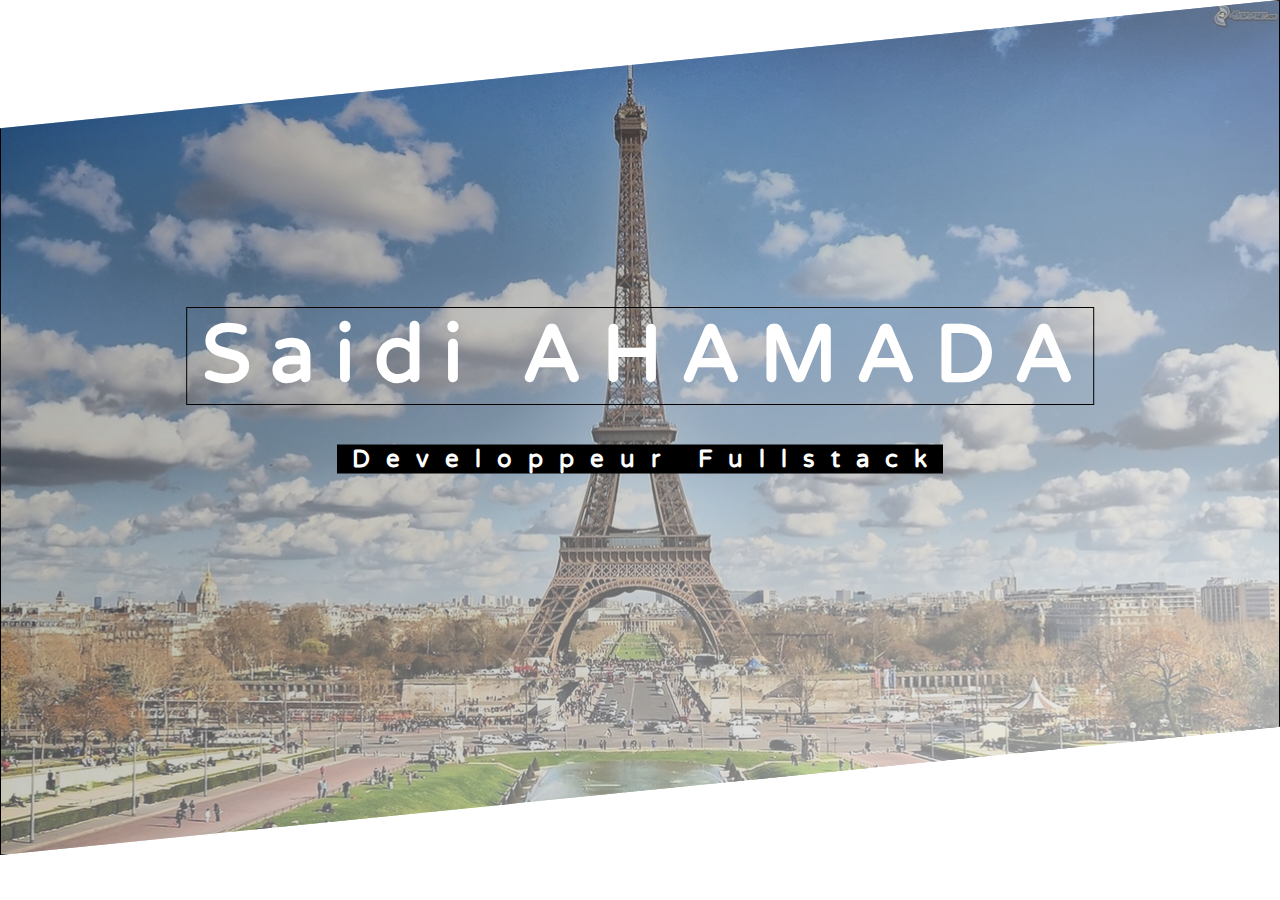
<file: tp-3/index.html>
<!DOCTYPE html>
<html lang="fr">
    <head>
        <meta charset="utf-8">
        <meta name="description" content="Saidi AHAMADA - Developpeur & Formateur">
        <meta name="viewport" content="width=device-width, initial-scale=1.0">
        <title>Saidi AHAMADA - Developpeur & Formateur</title>
        <link rel="stylesheet" href="css/style.css">
        <link rel="preconnect" href="https://fonts.gstatic.com">
        <link rel="preconnect" href="https://fonts.gstatic.com">
        <link href="https://fonts.googleapis.com/css2?family=Varela+Round&display=swap" rel="stylesheet">
    </head>
    <body>
        <header class="header"> 
            <h1>Saidi AHAMADA</h1>
            <h2>Developpeur Fullstack</h2>
        </header>
    </body>
</html>
</file>
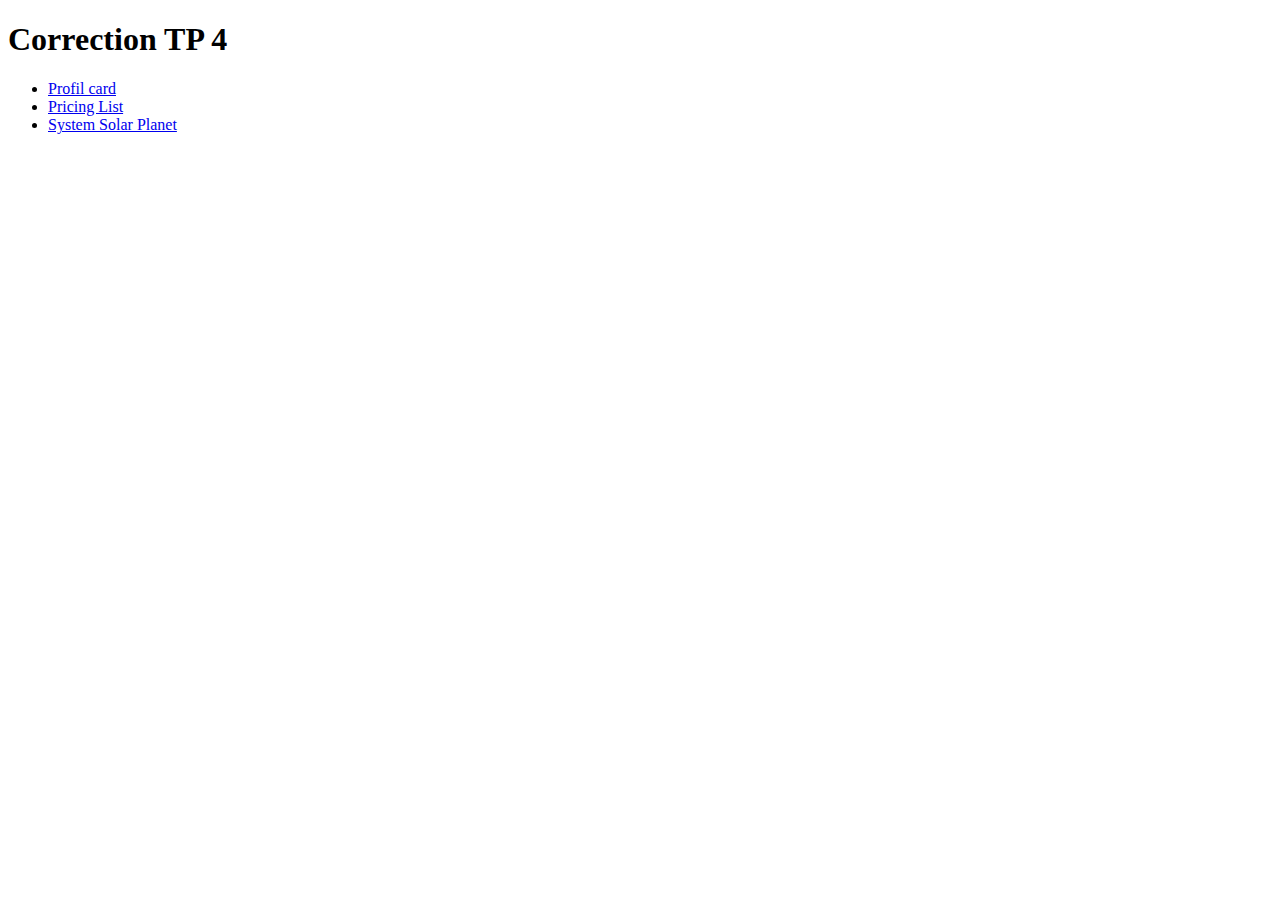
<file: tp-4/index.html>
<!DOCTYPE html>
<html>
    <head>
        <meta charset="utf-8">
        <meta name="description" content="Correction TP 4">
        <meta name="viewport" content="width=device-width, initial-scale=1">
    </head>
    <body>
        <h1>Correction TP 4</h1>
        <ul>
            <li><a href="profile-card/index.html" target="_blank">Profil card</a></li>
            <li><a href="pricing-list/index.html" target="_blank">Pricing List</a></li>
            <li><a href="planet-table/index.html" target="_blank">System Solar Planet</a></li>
        </ul>
    </body>
</html>
</file>
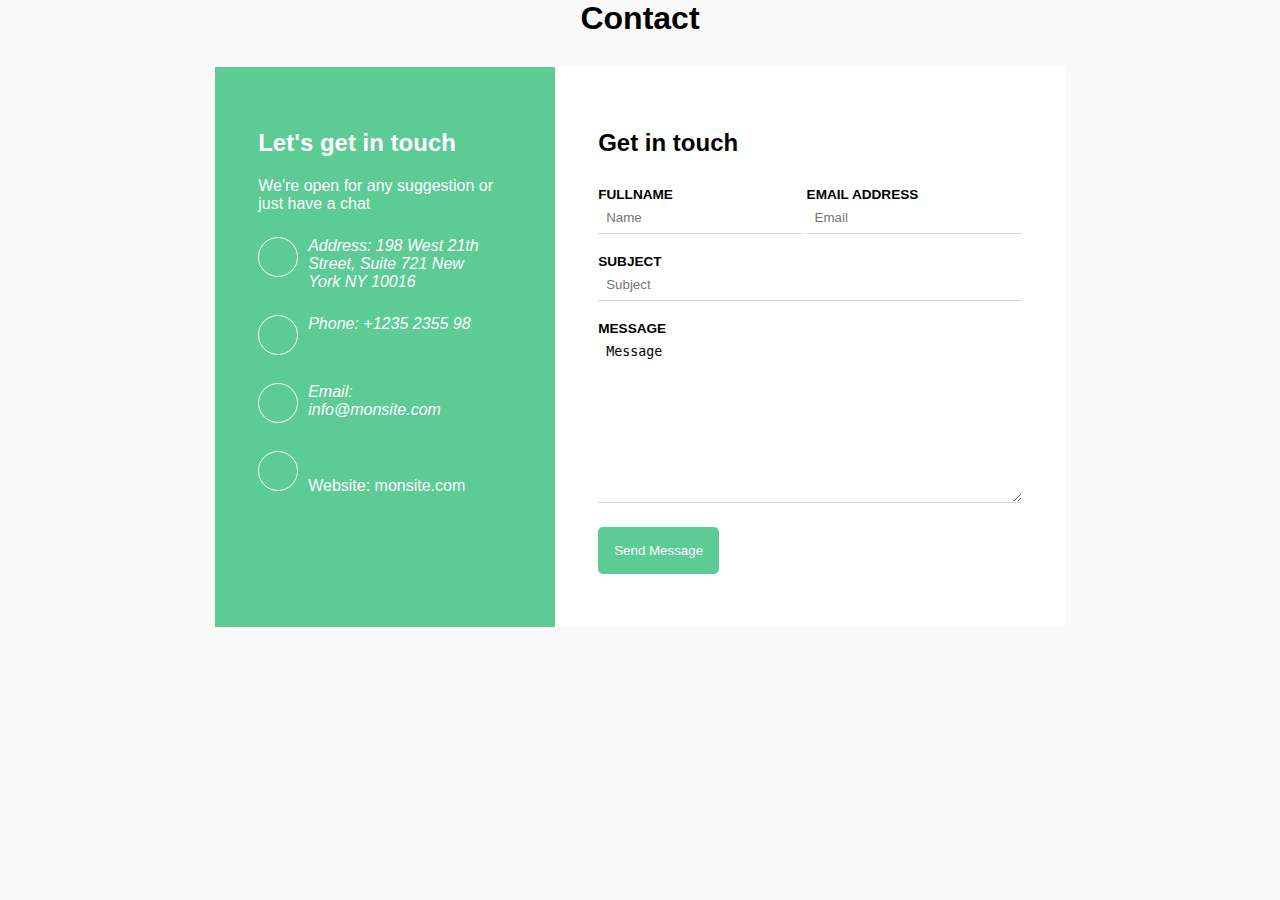
<file: tp-6/index.html>
<!DOCTYPE html>
<html lang="en">
    <head>
        <meta charset="UTF-8" />
        <meta http-equiv="X-UA-Compatible" content="IE=edge" />
        <meta name="viewport" content="width=device-width, initial-scale=1.0" />
        <title>Formulaire de contact</title>
        <link
            rel="stylesheet"
            href="https://cdnjs.cloudflare.com/ajax/libs/font-awesome/5.15.2/css/all.min.css"
            integrity="sha512-HK5fgLBL+xu6dm/Ii3z4xhlSUyZgTT9tuc/hSrtw6uzJOvgRr2a9jyxxT1ely+B+xFAmJKVSTbpM/CuL7qxO8w=="
            crossorigin="anonymous"
        />
        <link rel="stylesheet" href="css/style.css" />
    </head>
    <body>
        <h1>Contact</h1>
        <div class="contact">
            <div class="contact-information">
                <h2>Let's get in touch</h2>
                <p>We're open for any suggestion or just have a chat</p>
                <ul class="contact-address">
                    <li><span><i class="fas fa-map-marker-alt"></i></span><address>Address: 198 West 21th Street, Suite 721 New York NY 10016</address></li>
                    <li><span><i class="fas fa-phone-alt"></i></span><address>Phone: +1235 2355 98</address></li>
                    <li><span><i class="fas fa-paper-plane"></i></span><address>Email: info@monsite.com</address></li>
                    <li><span><i class="fas fa-globe-asia"></i></span>Website: monsite.com</li>
                </ul>
            </div>
            <div class="contact-form">
                <h2>Get in touch</h2>
                <form action="#" method="post">
                    <div class="form-group">
                        <label for="fullname">Fullname</label>
                        <input class="form-control" type="text" name="fullname" id="fullname" placeholder="Name">
                    </div>
                    <div class="form-group">
                        <label for="email">Email address</label>
                        <input class="form-control" type="email" name="email" id="email" placeholder="Email">
                    </div>
                    <div class="form-group">
                        <label for="subject">Subject</label>
                        <input class="form-control" type="text" name="subject" id="subject" placeholder="Subject">
                    </div>
                    <div class="form-group">
                        <label for="message">Message</label>
                        <textarea name="message" id="message" cols="30" rows="10">Message</textarea>
                    </div>
                    <div class="form-group">
                        <input type="submit" value="Send Message" />
                    </div>
                </form>
            </div>
        </div>
    </body>
</html>
</file>
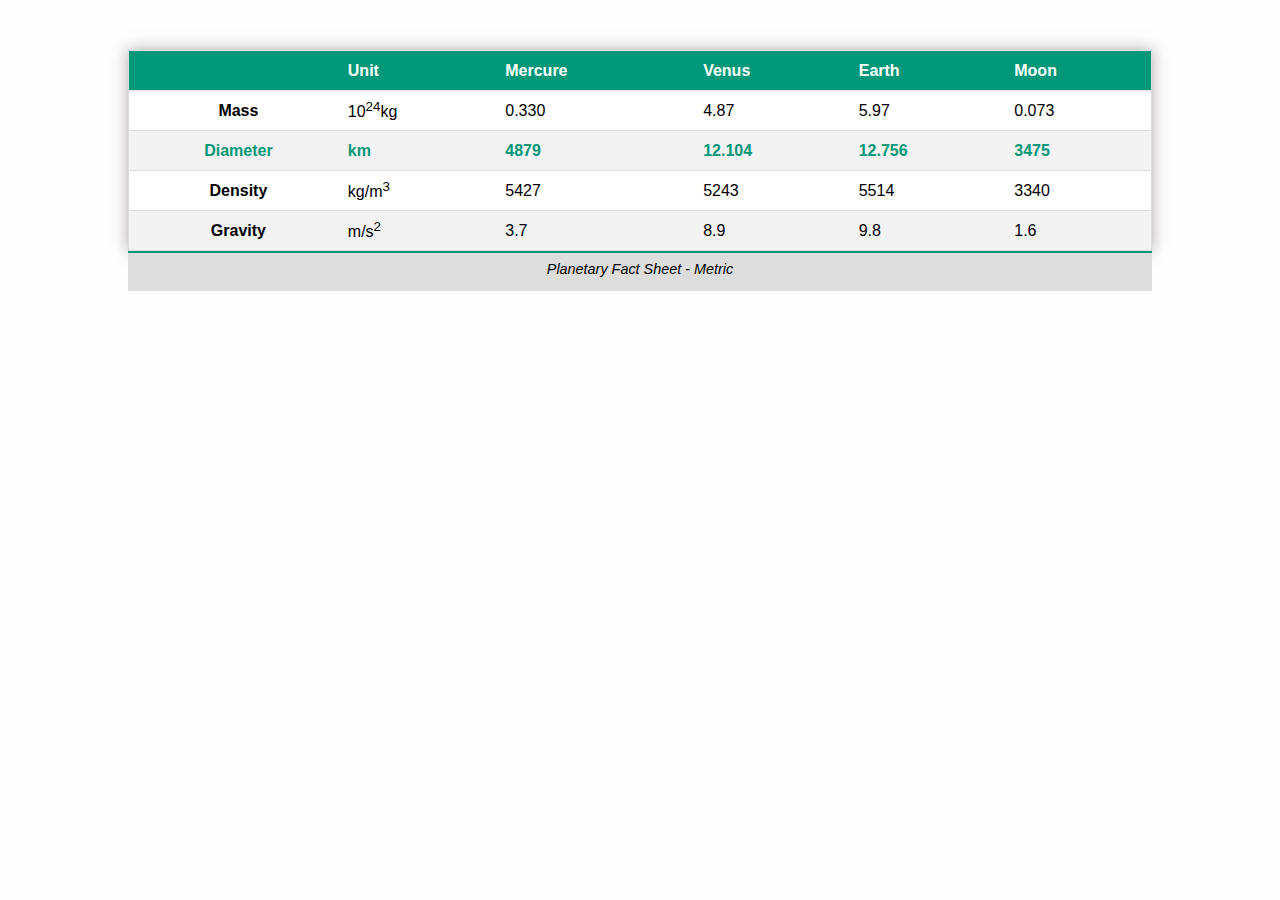
<file: tp-4/planet-table/index.html>
<!DOCTYPE html>
<html lang="fr">
    <head>
        <meta name="description" content="System solar planet">
        <meta name="viewport" content="width:device-width, initial-scale=1.0">
        <link rel="stylesheet" href="css/style.css">
        <title>System Solar Planet</title>
    </head>
    <body>
        <section>
            <table>
                <caption>Planetary Fact Sheet - Metric</caption>
                <thead>
                    <tr>
                        <th></th>
                        <th>Unit</th>
                        <th>Mercure</th>
                        <th>Venus</th>
                        <th>Earth</th>
                        <th>Moon</th>
                    </tr>
                </thead>
                <tbody>
                    <tr>
                        <th>Mass</th>
                        <td>10<sup>24</sup>kg</td>
                        <td>0.330</td>
                        <td>4.87</td>
                        <td>5.97</td>
                        <td>0.073</td>
                    </tr>
                    <tr class="active">
                        <th>Diameter</th>
                        <td>km</td>
                        <td>4879</td>
                        <td>12.104</td>
                        <td>12.756</td>
                        <td>3475</td>
                    </tr>
                    <tr>
                        <th>Density</th>
                        <td>kg/m<sup>3</sup></td>
                        <td>5427</td>
                        <td>5243</td>
                        <td>5514</td>
                        <td>3340</td>
                    </tr>
                    <tr>
                        <th>Gravity</th>
                        <td>m/s<sup>2</sup></td>
                        <td>3.7</td>
                        <td>8.9</td>
                        <td>9.8</td>
                        <td>1.6</td>
                    </tr>
                </tbody>
            </table>
        </section>
    </body>
</html>
</file>
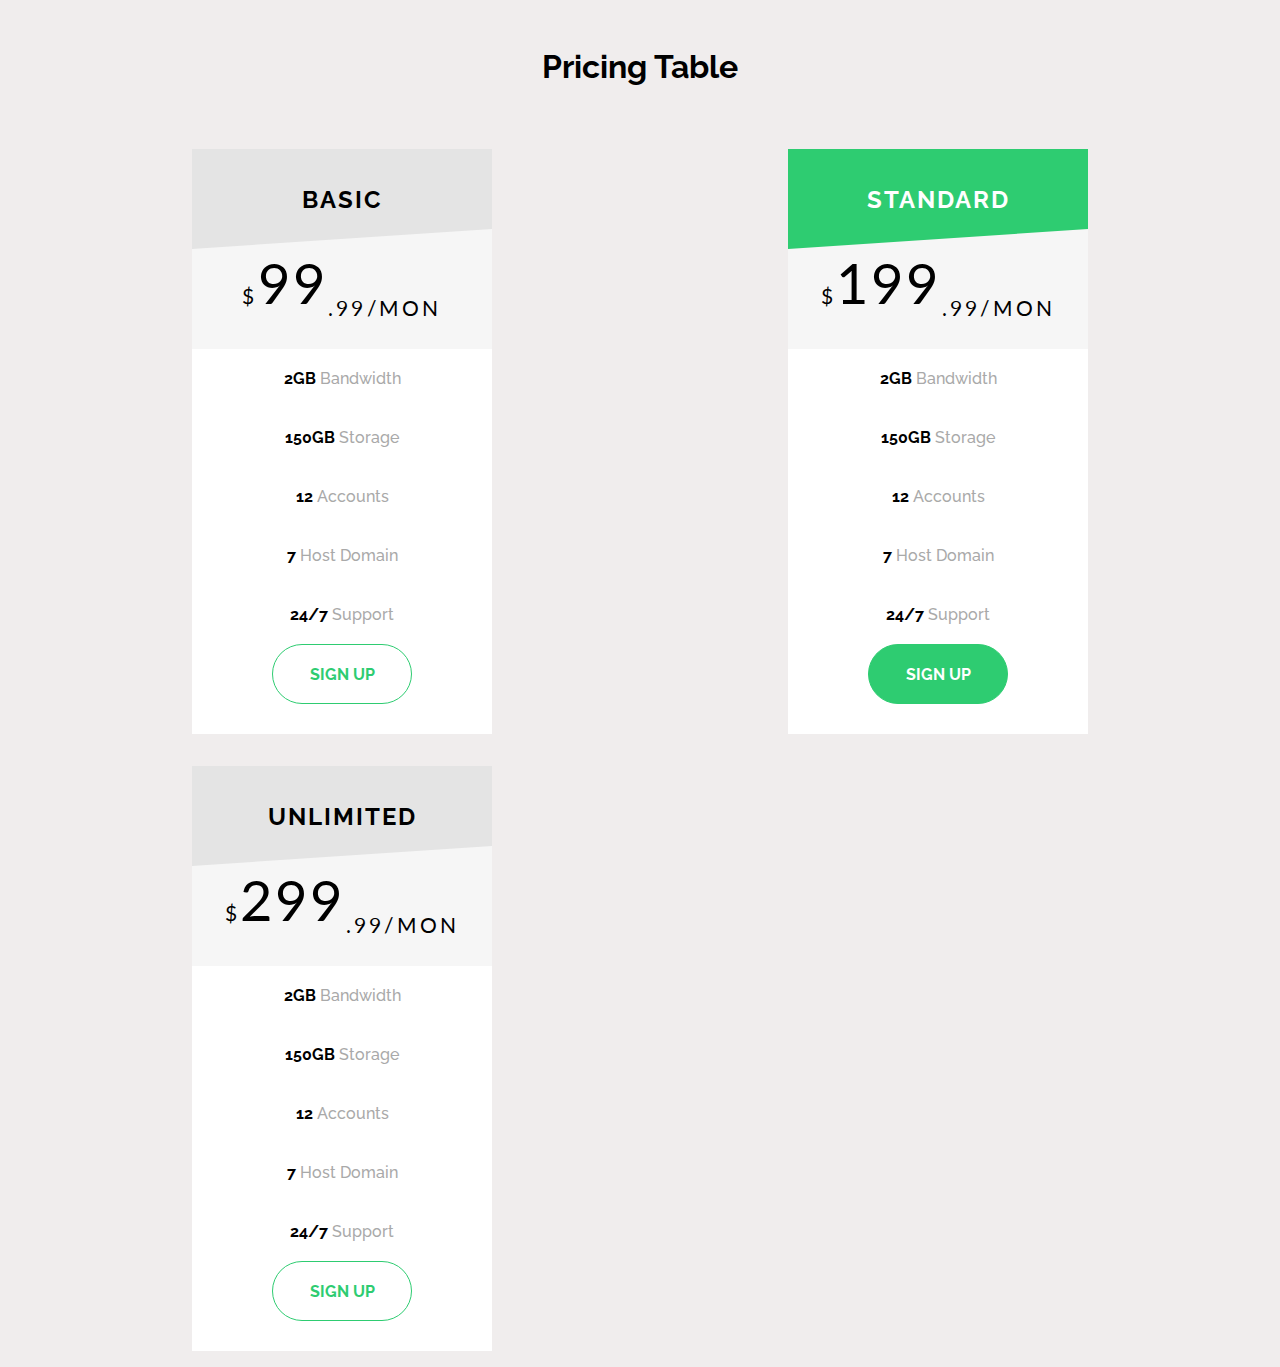
<file: tp-4/pricing-list/index.html>
<!DOCTYPE html>
<html lang="en">
    <head>
        <meta charset="utf-8">
        <meta name="description" content="Princing table">
        <meta name="viewport" content="width=device-width, initial-scale=1">
        <link rel="stylesheet" href="css/style.css">
        <link rel="preconnect" href="https://fonts.gstatic.com">
        <link href="https://fonts.googleapis.com/css2?family=Raleway:wght@100&display=swap" rel="stylesheet">
        <link href="https://fonts.googleapis.com/css2?family=Lato:wght@300&family=Raleway:wght@100&display=swap" rel="stylesheet">   
        <title>Pricing table</title>
    </head>
    <body>
        <section>
            <h1>Pricing Table</h1>
            <div id="products" class="products">
                <div id="product-basic" class="product">
                    <div class="product-detail">
                        <h2 class="product-title"><span>Basic</span></h2>
                        <p class="product-price"><span class="price-info">$</span>99<sub class="price-info">.99/mon</sub></p>
                    </div>
                    <div class="product-content">
                        <ul class="product-description">
                            <li><span class="data">2GB</span> Bandwidth</li>
                            <li><span class="data">150GB</span> Storage</li>
                            <li><span class="data">12</span> Accounts</li>
                            <li><span class="data">7</span> Host Domain</li>
                            <li><span class="data">24/7</span> Support</li>
                        </ul>
                        <a class="btn-signup" href="#"> SIGN UP</a>
                    </div>
                </div>
                <div id="product-standard" class="product">
                    <div class="product-detail">
                        <h2 class="product-title"><span>Standard</span></h2>
                        <p class="product-price"><span class="price-info">$</span>199<sub class="price-info">.99/mon</sub></p>
                    </div>
                    <div class="product-content">
                        <ul class="product-description">
                            <li><span class="data">2GB</span> Bandwidth</li>
                            <li><span class="data">150GB</span> Storage</li>
                            <li><span class="data">12</span> Accounts</li>
                            <li><span class="data">7</span> Host Domain</li>
                            <li><span class="data">24/7</span> Support</li>
                        </ul>
                        <a class="btn-signup" href="#"> SIGN UP</a>
                    </div>
                </div>
                <div id="product-unlimited" class="product">
                    <div class="product-detail">
                        <h2 class="product-title"><span>Unlimited</span></h2>
                        <p class="product-price"><span class="price-info">$</span>299<sub class="price-info">.99/mon</sub></p>
                    </div>
                    <div class="product-content">
                        <ul class="product-description">
                            <li><span class="data">2GB</span> Bandwidth</li>
                            <li><span class="data">150GB</span> Storage</li>
                            <li><span class="data">12</span> Accounts</li>
                            <li><span class="data">7</span> Host Domain</li>
                            <li><span class="data">24/7</span> Support</li>
                        </ul>
                        <a class="btn-signup" href="#"> SIGN UP</a>
                    </div>
                </div>
            </div>
        </section>
    </body>
</html>
</file>
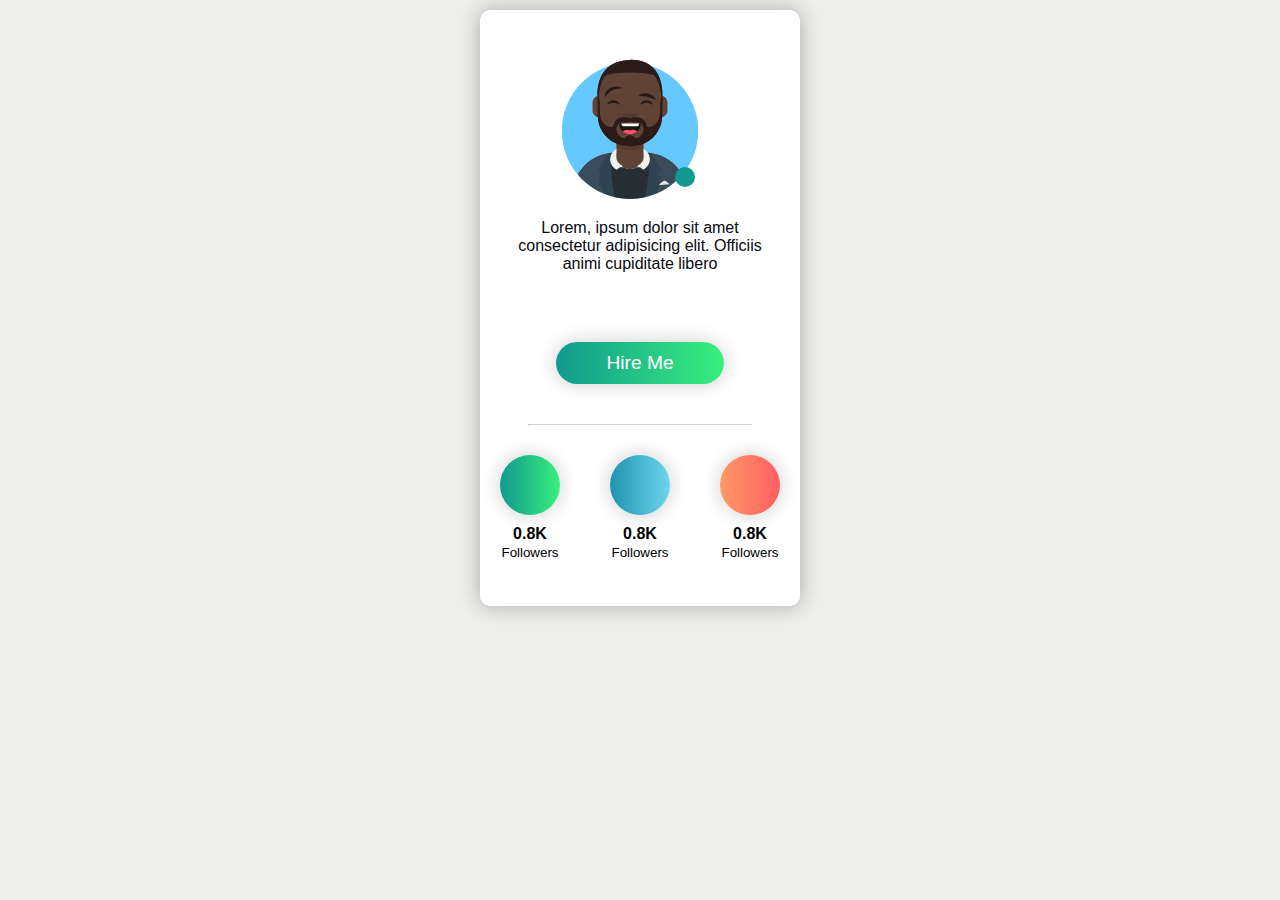
<file: tp-4/profile-card/index.html>
<!DOCTYPE html>
<html lang="en">
    <head>
        <meta charset="UTF-8" />
        <meta name="viewport" content="width=device-width, initial-scale=1.0" />
        <link rel="stylesheet" href="css/style.css" />
        <link
            rel="stylesheet"
            href="https://cdnjs.cloudflare.com/ajax/libs/font-awesome/5.15.2/css/all.min.css"
            integrity="sha512-HK5fgLBL+xu6dm/Ii3z4xhlSUyZgTT9tuc/hSrtw6uzJOvgRr2a9jyxxT1ely+B+xFAmJKVSTbpM/CuL7qxO8w=="
            crossorigin="anonymous"
        />
        <title>Profile card</title>
    </head>
    <body>
        <div class="profil-card">
            <div class="profil-icons">
                <div class="profil-icon"><a href="#"><i class="fas fa-long-arrow-alt-left"></i></a></div>
                <div class="profil-icon"><a href="#"><i class="far fa-heart"></i></a></div>
                <div class="profil-icon"><a href="#"><i class="fas fa-ellipsis-v"></i></a></div>
            </div>
            <div class="profil-info">
                <div class="photo"><img src="images/avatar.svg" alt="Profil avatar Saidi" /></div>
                <h1>Saidi Ahamada</h1>
                <h2>Web developer and Trainer</h2>
                <p>Lorem, ipsum dolor sit amet consectetur adipisicing elit. Officiis animi cupiditate libero</p>
                <a class="button-hire" href="">Hire Me</a>
            </div>
            <hr />
            <div class="profil-social-networks">
                <div class="profil-social-network">
                    <div class="profil-social-network-logo"><i class="fab fa-twitter"></i></div>
                    <div class="nb-followers"><span></span><small>followers</small></div>
                </div>
                <div class="profil-social-network">
                    <div class="profil-social-network-logo"><i class="fab fa-github"></i></div>
                    <div class="nb-followers"><span></span><small>followers</small></div>
                </div>
                <div class="profil-social-network">
                    <div class="profil-social-network-logo"><i class="fab fa-instagram"></i></div>
                    <div class="nb-followers"><span></span><small>followers</small></div>
                </div>
            </div>
        </div>
    </body>
</html>
</file>
<file: tp-3/css/style.css>
* {
    margin: 0;
    padding: 0;
    box-sizing: border-box;
}

html {
    font-family: 'Varela Round', sans-serif;
    color: white;
}

.header {
    background: linear-gradient(
        to right bottom,
        rgba(0,0,0,0.4), 
        rgba(250, 250,250, 0.7)), 
        url('../images/paris.jpg');
    background-size:cover;
    background-position: center;
    height: 95vh;
    border: 1px solid black;
    /* empêche une portion d'un élément d'être 
    affichée en définissant une région de rognage.*/
    clip-path: polygon(0 15%, 100% 0%, 100% 85%, 0 100%);
    text-align: center;
    /*  
    Solution alternative si nous supprimons le positionnement absolue
    padding-top: 400px;
    */
}

.header h1 {
    position: absolute;
    top: 45%;
    left: 50%;
    transform: translate(-50%, -100%);
    font-size: 5rem;
    letter-spacing: 1.2rem;
    border: 1px solid black;
    padding-left: 15px;
    white-space: nowrap; /* empeche le passage à la ligne */    
    /*
    Solution alternative si nous supprimons le positionnement absolue 
    width: 50%;
    margin: 0 auto; */
}

.header h2 {
    position: absolute;
    top: 51%;
    left: 50%;
    transform: translate(-50%, -50%);
    font-size: 1.5rem;
    letter-spacing: 1rem;
    background-color: black;
    padding-left: 15px;
    white-space: nowrap; /* empeche le passage à la ligne */
    /* 
    Solution alternative si nous supprimons le positionnement absolue 
    display: inline-block;
    margin: 50px auto;*/
}

@media screen and (max-width: 800px) {
    html {
        font-size: 12px;
    }
}

@media screen and (max-width: 450px) {
    html {
        font-size: 8px;
    }
}
</file>
<file: tp-6/css/style.css>
* {
    margin: 0;
    padding: 0;
    box-sizing: border-box;
}

:root {
    --green: #5dcb94;
    --grey: #dcd4d4;
}

html {
    font-family: Arial, Helvetica, sans-serif;   
}

body {
    background-color: #f9f9f9;
}

h1 {
    text-align: center;
}

h2, p {
    margin: 1.2rem 0;
}

ul {
    list-style-type: none;
}

.contact {
    width: 60%;
    min-width: 850px;
    margin: 30px auto;
    display: flex;
    flex-wrap: wrap;
    justify-content: center;
}

.contact-information {
    background-color: var(--green);
    flex: 1 40%;
    color: white;
    padding: 2.7rem;
}

.contact-address li {
    margin: 1.5rem 0;
}

.contact-address span {
    border: 1px solid white;
    border-radius: 50%;
    padding: 10px;
    display: inline-block;
    margin-right: 10px;
    width: 40px;
    height: 40px;
    text-align: center;
}

.contact-address address {
    display: inline-block;
    width: 70%;
    vertical-align: top;
}

.contact-form {
    background-color: white;
    flex: 3 60%;
    padding: 2.7rem;
}

.contact-form form {
    display: flex;
    flex-wrap: wrap;
    justify-content: space-between;
}

.form-group {
    margin: 10px 0;
}

.form-group:nth-child(1), 
.form-group:nth-child(2) {
    flex-basis: 48%;
}

.form-group:nth-child(2) {
    flex-grow: 0.7;
}

.form-group:nth-child(3), 
.form-group:nth-child(4) {
    flex-basis: 100%;
}

input[type], textarea {
    width: 100%;
    padding: 8px;
    border: none;
    border-bottom: 1px solid var(--grey);
    outline:none;
}

input[type=submit] {
    padding: 1rem;
    background-color: var(--green);
    color: white;
    border:none;
    outline: none;
    border-radius: 5px;
}

.contact-form label {
    display: block;
    font-weight: bold;
    text-transform: uppercase;
    font-size: 0.85rem;
}

@media screen and (max-width: 850px) {
    .contact {
        width: 100%;
        flex-direction: column;
        min-width: unset;
        margin: 30px auto;
        display: flex;
        flex-wrap: wrap;
    }

    .contact-form {
        order: -1;;
        width: 100%;
    }
}
</file>
<file: tp-4/planet-table/css/style.css>
*,
::after,
::before {
    margin: 0;
    padding: 0;
    box-sizing: border-box;
}

:root {
    --green: #009879;
    --light-grey: #f3f3f3;
    --grey: #fefefe;
    --dark-grey: #dddddd;
    --white: #ffffff;
}

html {
    font-family: Verdana, Geneva, Tahoma, sans-serif;
    background-color: var(--grey);
}

table {
    border-collapse: collapse;
    width: 80%;
    text-align: center;
    margin: 50px auto;  
    box-shadow: 0 0 15px rgba(153, 145, 145, 0.8);
}

caption  {
    background-color: var(--dark-grey);
    padding: 0.5rem;
    font-style: italic;
    font-size: 0.9rem;
    height: 40px;
    caption-side: bottom;
    border-top: 2px solid var(--green);
}

thead {
    background-color: var(--green);
    color: white;
}

thead th {
    text-align: left;
}

tbody th {
    text-align: center;
}

tr {
    height: 40px;
    border: 1px solid var(--dark-grey);
}

tbody tr:nth-child(even) {
    background-color: var(--light-grey);
}

tbody tr:nth-child(odd) {
    background-color: var(--white);
}

td {
    text-align: left;
}

.active {
    color: var(--green);
    font-weight: bold;
}
</file>
<file: tp-4/pricing-list/css/style.css>
*, 
::before, 
::after {
    margin: 0;
    padding: 0;
    box-sizing: border-box;
}

:root {
    --color-background: #F0EDED;
    --color-background-title: #E4E4E4;
    --color-background-price: #F6F6F6;
    --green: #2ECC71;
    --light-grey: #A7A7A7;
    --grey: #A9A9A9;
    --white: #ffffff;
    --black: #000000;
}

html {
    font-family: 'Raleway', sans-serif;
    background-color: var(--color-background);
}

h1 {
    margin: 3rem  0;
    font-size: 2rem;
    text-align: center;
}

a.btn-signup {
    display: inline-block;
    text-decoration: none;
    width: 140px;
    height: 60px;
    border: 1px solid var(--green);
    color: var(--green);
    border-radius: 40px;
    text-align: center;
    line-height: 3.75rem;
    font-weight: bolder;
    margin-bottom: 30px;
    transition: 0.5s;
    text-transform: uppercase;
}

a.btn-signup:hover {
    background-color: var(--green);
    color: var(--white);
}

.products {
    margin: 0 auto;
    width: 70%;
    text-align: center;
    display: flex;
    justify-content: space-between;
    flex-wrap: wrap;
}

.products .product {
    width: 30%;
    min-width: 300px;
    margin: 1rem 0;
}

.product .product-detail {
    background-color: var(--color-background-price);
}

.product h2{
    display: table;
    width: 100%;
    height: 100px;
    text-transform: uppercase;
    background-color: var(--color-background-title);
    letter-spacing: 2px;
    font-size: 1.5rem;
    clip-path: polygon(0 0, 100% 0, 100% 80%, 0 100%);
}

.product h2 span {
    display: table-cell;
    height: 100%;
    vertical-align: middle;
}

.product-price {
   height: 100px;
   font-family: 'Lato', sans-serif;
   font-size: 3.5rem;
   letter-spacing: 0.2rem;
}

.product-price .price-info {
    font-size: 1.3rem;
    text-transform: uppercase;
}

.product-content {
    background-color: var(--white);
}

.product-content .product-description {
    list-style-type: none;
    font-weight: 500;
}

.product-content li {
    list-style-type: none;
    color: var(--grey);
    padding: 20px 0;
}

.product-content li .data {
    color: var(--black);
    font-weight: bolder;
}

.product:nth-child(2) h2, 
.product:nth-child(2) a.btn-signup {
    background-color:var(--green);
    color: var(--white);
}
</file>
<file: tp-4/profile-card/css/style.css>
* {
    margin: 0;
    padding: 0;
    box-sizing: border-box;
}

@property --num {
    syntax: "<integer>";
    initial-value: 0;
    inherits: false;
}

a {
    color: black;
    text-decoration: none;
}

body {
    background-color: #eeeeec;
    font-family: Verdana, Geneva, Tahoma, sans-serif;
}

hr {
    width: 80%;
    border-top: 1px solid lightgray;
    border-bottom: 0px;
    margin: 30px auto;
}

.profil-card {
    width: 25%;
    min-width: 320px;
    max-width: 420px;
    margin: 10px auto;
    padding: 20px;
    border-radius: 10px;
    text-align: center;
    background-color: white;
    box-shadow: 0px 0px 20px rgba(0, 0, 0, 0.3);
}

.profil-icons {
    display: flex;
    justify-content: space-between;
}

.profil-icon i {
    font-size: 1.3rem;
    transition: all 0.5s ease;
    cursor: pointer;
}

.profil-icon i:hover {
    transform: scale(2);
}

.profil-icon:nth-child(1) {
    text-align: left;
    flex: 1 0 auto;
}

.profil-icon:nth-child(2) {
    text-align: right;
    padding-right: 10px;
}

.profil-info {
    padding: 10px 0;
}

.profil-info img {
    width: 150px;
}

.profil-info .photo::after {
    font-family: "Font Awesome 5 Free";
    font-weight: 900;
    content: "\f00c";
    display: inline-block;
    position: relative;
    top: -20px;
    left: -30px;
    background-color: #11998e;
    color: white;
    border-radius: 50%;
    width: 20px;
    height: 20px;
    font-size: 0.8rem;
    line-height: 1.4;
}

.profil-info h1 {
    font-size: 1.6rem;
    color: #2d354a;
    transform: translateX(-50%);
    animation: 0.7s slide-left ease forwards;
    opacity: 0;
}

.profil-info h2 {
    font-size: 1.2rem;
    font-weight: unset;
    color: #7c8097;
    transform: translateX(50%);
    animation: 0.7s slide-right ease forwards;
    opacity: 0;
}

.profil-info p {
    color: #080911;
    margin: 15px 0;
    transform: translateY(-100%);
    animation: 0.7s slide-in ease forwards;
}

.profil-info .button-hire {
    text-decoration: none;
    color: white;
    background-color: skyblue;
    padding: 10px 50px;
    border-radius: 30px;
    font-size: 1.2rem;
    background: linear-gradient(
        to right,
        #11998e,
        #38ef7d
    );
    box-shadow: 0px 0px 20px rgba(0, 0, 0, 0.2);
    transition: all 0.3s ease;
    display: inline-block;
}

.profil-info .button-hire:hover {
    transform: translateY(-7px);
}

.profil-social-networks {
    display: flex;
    justify-content: space-between;
    margin: 25px 0;
}

.profil-social-network-logo {
    width: 60px;
    height: 60px;
    padding: 20%;
    border-radius: 50%;
    margin-bottom: 10px;
    color: white;
    font-size: 1.8rem;
    box-shadow: 0px 0px 20px rgba(0, 0, 0, 0.2);
    transition: all 0.3s ease;
    cursor: pointer;
}

.profil-social-network-logo:hover {
    transform: translateY(-7px);
}

.profil-social-network:first-child .profil-social-network-logo {
    background: linear-gradient(to right, #11998e, #38ef7d);
}

.profil-social-network:nth-child(2) .profil-social-network-logo {
    background: linear-gradient(to right, #2193b0, #6dd5ed);
}

.profil-social-network:last-child .profil-social-network-logo {
    background: linear-gradient(to right, #ff9966, #ff5e62);
}

.nb-followers span {
    font-weight: 600;
    animation: counter 2s  forwards alternate infinite ease-in-out;
    counter-set: num var(--num);
}

.nb-followers span::after {
    content: counter(num) ".8K";
}

.nb-followers small {
    text-transform: capitalize;
}

.nb-followers small::before {
    content: "\A";
    white-space: pre-wrap;
}

@keyframes counter {
    from {
        --num: 0;
    }
    to {
        --num: 12;
    }
}

@keyframes slide-left {
    100% {
        transform: translateX(0px);
        opacity: 1;
    }
}

@keyframes slide-right {
    100% {
        transform: translateX(0px);
        opacity: 1;
    }
}

@keyframes slide-in {
    100% {
        transform: translateY(0px);
        opacity: 1;
    }
}

@media screen and (max-width: 450px) {

    hr {
        margin: 10px auto;
    }

    .profil-info {
        padding: 0;
    }

    .profil-card {
        width: initial;
        margin: 0;
        border-radius: 0;
        height: 100vh;
        overflow: hidden;
    }

    .profil-social-networks {
        display: flex;
        justify-content: space-between;
        margin: 10px 0;
    }
}
</file>
